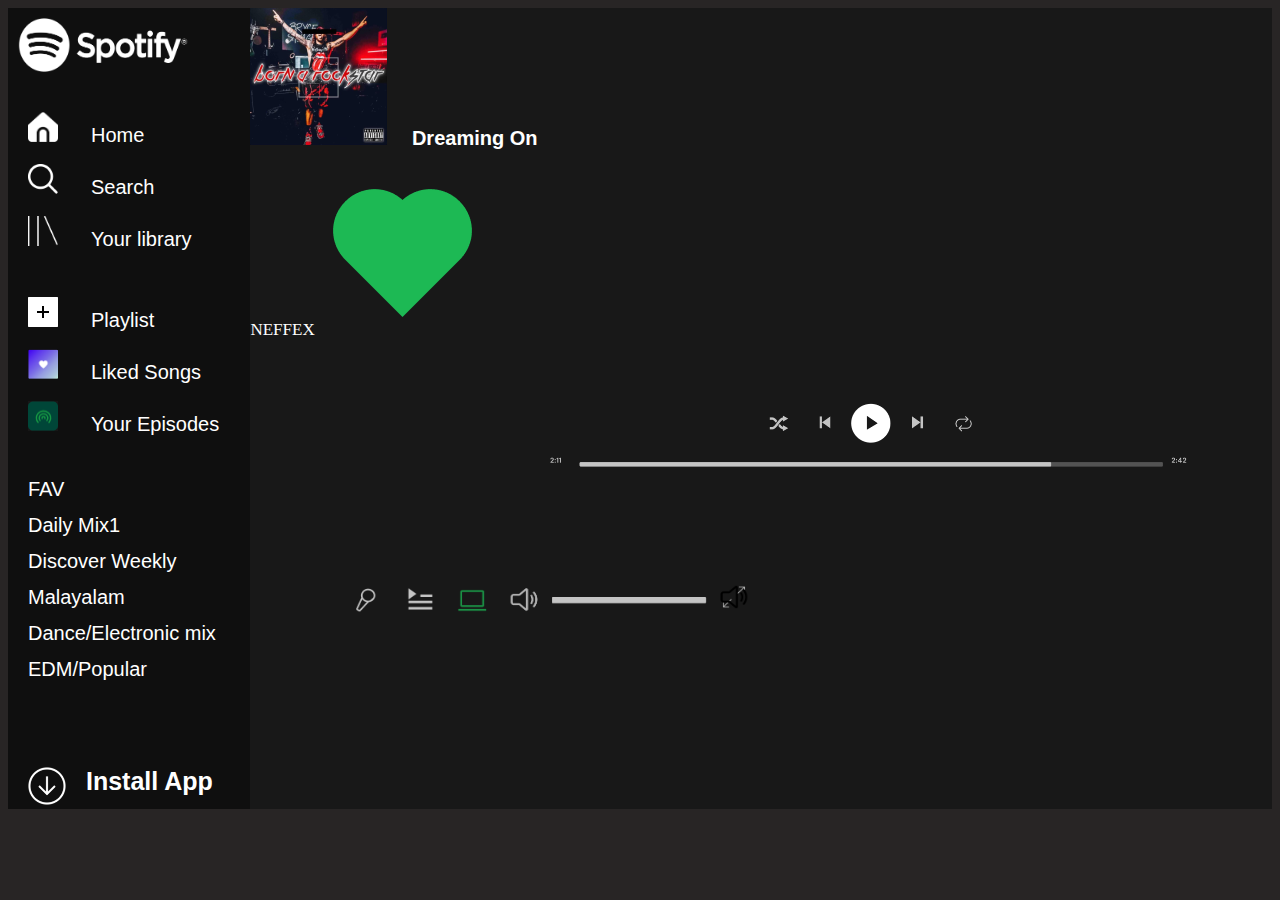
<file: index.html>
<!DOCTYPE html>
<html lang="en">
<head>
    <meta charset="UTF-8">
    <meta name="viewport" content="width=device-width, initial-scale=1.0">
    <title>Document</title>
    <link rel="stylesheet" href="style.css">
</head>
<body>
    <div style="display: flex;">
        <div class="sidebar">
            <div class="logo"><img src="Spotify logo.png" alt="" ></div>
            <div class="navigations">
              <ul>
                <li>
                  <span class="homeimg"><img src="Home.png" alt="" /></span
                  ><span id="home">Home</span>
                </li>
                <li>
                  <span class="searchimg"><img src="Search.png" alt="" /></span
                  ><span id="search">Search</span>
                </li>
                <li>
                  <span class="libraryimg"
                    ><img src="Your library.png" alt="" /></span
                  ><span id="library">Your library</span>
                </li>
              </ul>
              <ul class="list2">
                <li>
                  <span><img src="Create.png" alt="" /></span
                  ><span id="playlist">Playlist</span>
                </li>
                <li>
                  <span><img src="Group 2.png" alt="" /></span
                  ><span id="liked">Liked Songs</span>
                </li>
                <li>
                  <span><img src="your episodes.png" alt="" /></span
                  ><span id="episodes">Your Episodes</span>
                </li>
              </ul>
              <ul>
                <li><span id="fav">FAV</span></li>
                <li><span id="daily">Daily Mix1</span></li>
                <li><span id="discover">Discover Weekly</span></li>
                <li><span id="malayalam">Malayalam</span></li>
                <li><span id="dance">Dance/Electronic mix</span></li>
                <li><span id="edm">EDM/Popular</span></li>
              </ul>
            </div>
            <span id="img"><img src="grommet-icons_install-option.png" alt="" /></span>
            <span id="ins">Install App</span>
          </div>
    <div class="musicplay">
        <img src="image11.png" alt="">
        <span style="color: white;padding-top: 35px;padding-left: 20px;"><b style="font-size: 20px;" >Dreaming On</b><br><br>
              <span style="font-size: 17px;font-family: roboto;">NEFFEX</span>
        </span>
        <img class="greenheart" src="bx_bxs-heart.png" alt="">
        <img class="musicplayer" src="./Music Player Options.png" alt="" />
      <img
        src="./Right options.png"
        alt=""
        style="
          width: 400px;
          height: 40px;
          margin-top: 100px;
          padding-left: 100px;"/>
    </div>
</div>
</body>
</html>
</file>
<file: style.css>
body{
    background: #282525;
    font-family: 'Montserrat',sans-serif;
}
.sidebar .logo>img{
    border: 0;
    margin: 0;
    width: 170px;
    height: 54px;
    padding-top: 13px;
    padding-bottom: 8px;
    padding: 10px;
    
}
.sidebar{
    background-color: rgb(15, 15, 15);
    width: 300px;
    
}
.sidebar ul{
    list-style: none;
    line-height: 35px;
    padding-bottom: 13px;
    margin-left: 0;
    padding-left: 20px;
}
.sidebar ul>li>span>img{
    width: 30px;
    height: 30px;
    padding-right: 28px;
    padding-top: 10px;
}
.sidebar ul>li>#home{
    color: white;
    font-size: 20px;
    padding-left: 5px;
    padding-bottom: px;
}
.sidebar ul>li>#search{
    color: white;
    font-size: 20px;
    padding-left: 5px;
}
.sidebar ul>li>#library{
    color: white;
    font-size: 20px;
    padding-left: 5px;
}
.sidebar ul>li>#home{
    color: white;
    font-size: 20px;
    padding-left: 5px;
    padding-bottom: px;
}
.sidebar ul>li>#search{
    color: white;
    font-size: 20px;
    padding-left: 5px;
}
.sidebar ul>li>#library{
    color: white;
    font-size: 20px;
    padding-left: 5px;
}

.sidebar ul>li>#home{
    color: white;
    font-size: 20px;
    padding-left: 5px;
    padding-bottom: px;
}
.sidebar ul>li>#search{
    color: white;
    font-size: 20px;
    padding-left: 5px;
}
.sidebar ul>li>#library{
    color: white;
    font-size: 20px;
    padding-left: 5px;
}
.sidebar ul>li>#playlist{
    color: white;
    font-size: 20px;
    padding-left: 5px;
    padding-bottom: px;
}
.sidebar ul>li>#liked{
    color: white;
    font-size: 20px;
    padding-left: 5px;
}
.sidebar ul>li>#episodes{
    color: white;
    font-size: 20px;
    padding-left: 5px;
}
.sidebar ul>li>#fav{
    color: white;
    font-size: 20px;
    
}
.sidebar ul>li>#daily{
    color: white;
    font-size: 20px;
    
}
.sidebar ul>li>#discover{
    color: white;
    font-size: 20px;
    
}
.sidebar ul>li>#malayalam{
    color: white;
    font-size: 20px;
    
}
.sidebar ul>li>#dance{
    color: white;
    font-size: 20px;
    
}
.sidebar ul>li>#edm{
    color: white;
    font-size: 20px;
}
.navigations{
    padding-bottom: 50px;
}
.sidebar #img> img{
    position: relative;
    height: 38px;
    padding-left: 20px;
    
}
.sidebar #ins{
    font-weight: 600;
    position: absolute;
    color: white;
    font-size: 25px;
    padding-left: 20px;
    
}
.musicplay{
    display: block;
    width: 100%;
    
    background: #181818;
}
.musicplay #music {
    
    color: white;
}
.musicplay  .img1{
    margin-top: 20px;
    width: 100px;
    height: 100px;
    border-radius: 20px;
    
    
}
.musicplay .img2{
    border-color: blue;
}
p> img{
    height: 49px;
    padding-top: 60px;
}
.musicplayer{

    width: 650px;
    height: 73px;
    margin-left: 300px;
    margin-right: 70px;
    margin-top: 60px;
}
</file>
